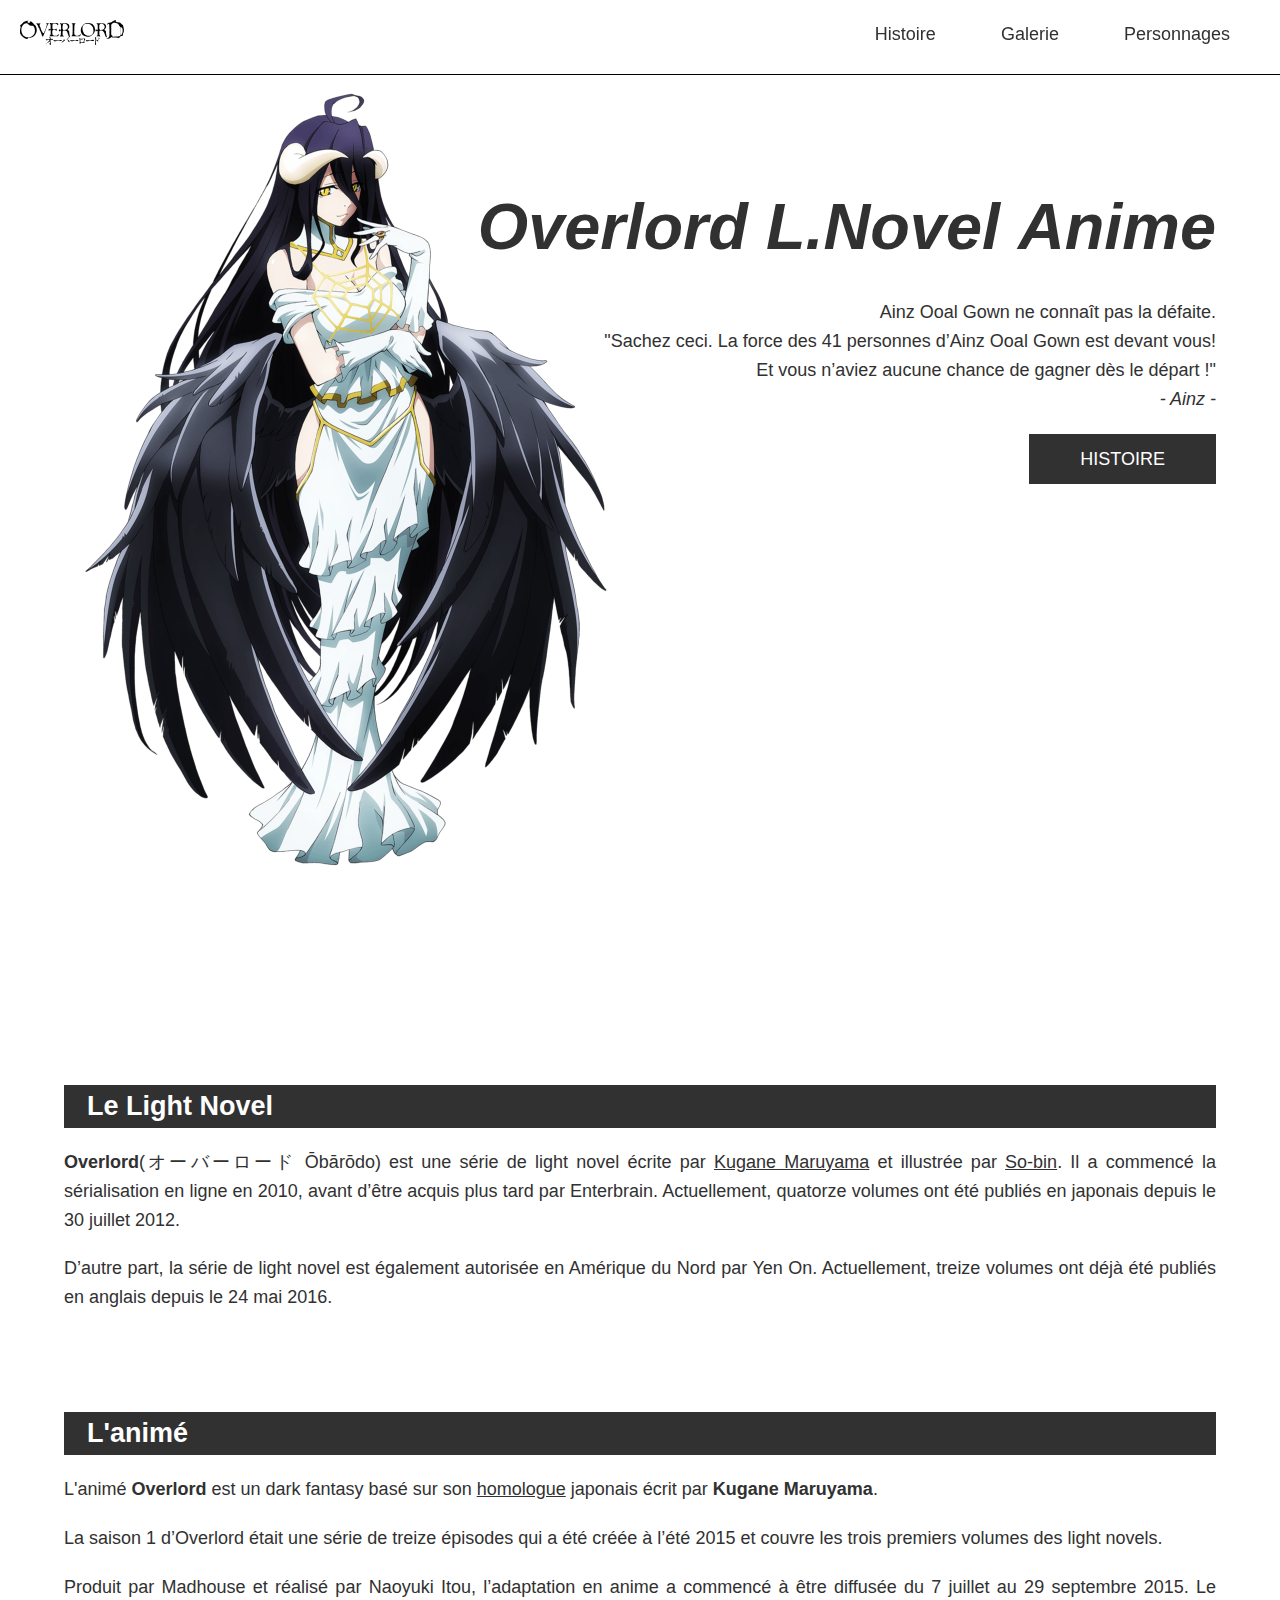
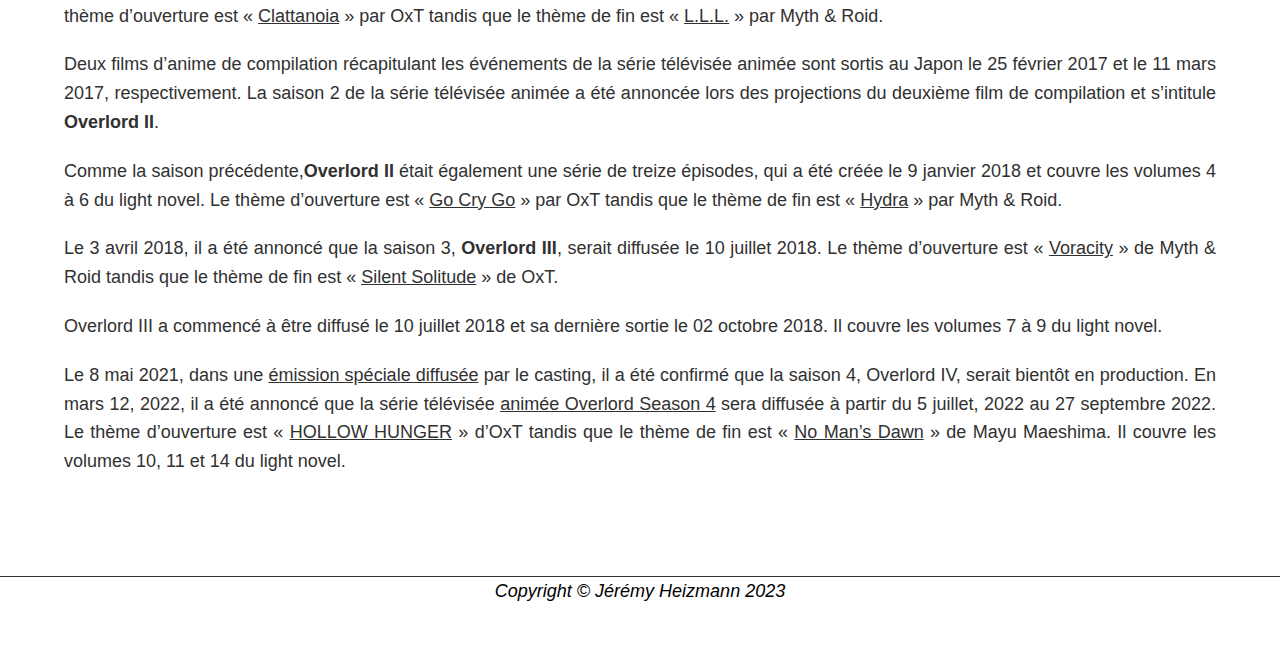
<file: index.html>
<!DOCTYPE html>
<html lang="fr">

<head>
    <meta charset="UTF-8">
    <meta http-equiv="X-UA-Compatible" content="IE=edge">
    <meta name="viewport" content="width=device-width, initial-scale=1.0">
    <link rel="stylesheet" href="./assets/styles/pages/styles.css">
    <title>Overlord</title>
</head>

<body>
    <header class="flex space-between">
        <a href="#"><img src="./assets/images/Overlord_(novel_series).svg" alt="logo overlord"></a>
        <input type="checkbox">
        <span></span>
        <nav>
            <a href="./assets/pages/histoire.html">Histoire</a>
            <a href="./assets/pages/galerie.html">Galerie</a>
            <a href="./assets/pages/personnages.html">Personnages</a>
        </nav>
        <nav>
            <a href="./assets/pages/histoire.html">Histoire</a>
            <a href="./assets/pages/galerie.html">Galerie</a>
            <a href="./assets/pages/personnages.html">Personnages</a>
        </nav>
    </header>
    <main>
        <section>
            <div>
                <img src="./assets/images/albedo.png" alt="image albedo">
            </div>
            <div>
                <h1>
                    <em>Overlord</em>
                    <em>L.Novel</em>
                    <em>Anime</em>
                </h1>
                <p>
                    Ainz Ooal Gown ne connaît pas la défaite.
                    <br>
                    "Sachez ceci. La force des 41 personnes d’Ainz Ooal Gown est
                    devant vous! <br>
                    Et vous n’aviez aucune chance de gagner dès le départ !" <br>
                    <em>- Ainz -</em>
                </p>
                <p>
                    <a href="./assets/pages/histoire.html">Histoire</a>
                </p>
            </div>
        </section>
        <section>
            <h2>Le Light Novel</h2>
            <p>
                <strong>Overlord</strong>(オーバーロード Ōbārōdo) est une série de light novel écrite par <a
                    href="https://overlordmaruyama.fandom.com/wiki/Kugane_Maruyama">Kugane Maruyama</a> et illustrée par
                <a href="https://overlordmaruyama.fandom.com/wiki/So-Bin">So-bin</a>. Il a commencé la sérialisation en
                ligne en 2010, avant d’être acquis plus tard par Enterbrain. Actuellement, quatorze volumes ont été
                publiés en japonais depuis le 30 juillet 2012.
            </p>
            <p>
                D’autre part, la série de light novel est également autorisée en Amérique du Nord par Yen On.
                Actuellement, treize volumes ont déjà été publiés en anglais depuis le 24 mai 2016.
            </p>
        </section>
        <section>
            <h2>L'animé</h2>
            <p>
                L'animé <strong>Overlord</strong> est un dark fantasy basé sur son <a
                    href="https://overlordmaruyama.fandom.com/wiki/Overlord_(Novel_Series)">homologue</a> japonais écrit
                par <strong> Kugane Maruyama</strong>.
            </p>
            <p>
                La saison 1 d’Overlord était une série de treize épisodes qui a été créée à l’été 2015 et couvre les
                trois premiers volumes des light novels.
            </p>
            <p>
                Produit par Madhouse et réalisé par Naoyuki Itou, l’adaptation en anime a commencé à être diffusée du 7
                juillet au 29 septembre 2015. Le thème d’ouverture est « <a
                    href="https://overlordmaruyama.fandom.com/wiki/Clattanoia">Clattanoia</a> » par OxT tandis que le
                thème de fin est « <a href="">L.L.L.</a> » par Myth & Roid.
            </p>
            <p>
                Deux films d’anime de compilation récapitulant les événements de la série télévisée animée sont sortis
                au Japon le 25 février 2017 et le 11 mars 2017, respectivement. La saison 2 de la série télévisée animée
                a été annoncée lors des projections du deuxième film de compilation et s’intitule <strong>Overlord
                    II</strong>.
            </p>
            <p>
                Comme la saison précédente,<strong>Overlord II</strong> était également une série de treize épisodes,
                qui a été créée le 9 janvier 2018 et couvre les volumes 4 à 6 du light novel. Le thème d’ouverture est «
                <a href="https://overlordmaruyama.fandom.com/wiki/Go_Cry_Go">Go Cry Go</a> » par OxT tandis que le thème
                de fin est « <a href="https://overlordmaruyama.fandom.com/wiki/Hydra_(Myth_%26_Roid)">Hydra</a> » par
                Myth & Roid.
            </p>
            <p>
                Le 3 avril 2018, il a été annoncé que la saison 3, <strong>Overlord III</strong>, serait diffusée le 10
                juillet 2018. Le thème d’ouverture est « <a
                    href="https://overlordmaruyama.fandom.com/wiki/Voracity">Voracity</a> » de Myth & Roid tandis que le
                thème de fin est « <a href="https://overlordmaruyama.fandom.com/wiki/Silent_Solitude">Silent
                    Solitude</a> » de OxT.
            </p>
            <p>
                Overlord III a commencé à être diffusé le 10 juillet 2018 et sa dernière sortie le 02 octobre 2018. Il
                couvre les volumes 7 à 9 du light novel.
            </p>
            <p>
                Le 8 mai 2021, dans une <a
                    href="https://twitter.com/over_lord_anime/status/1386621661428867072">émission spéciale diffusée</a>
                par le casting, il a été confirmé que la saison 4, Overlord IV, serait bientôt en production. En mars
                12, 2022, il a été annoncé que la série télévisée <a
                    href="https://www.animegeek.com/overlord-season-4-release-date-2022/">animée Overlord Season 4</a>
                sera diffusée à partir du 5 juillet, 2022 au 27 septembre 2022. Le thème d’ouverture est « <a
                    href="https://overlordmaruyama.fandom.com/wiki/HOLLOW_HUNGER">HOLLOW HUNGER</a> » d’OxT tandis que
                le thème de fin est « <a href="https://overlordmaruyama.fandom.com/wiki/No_Man%E2%80%99s_Dawn">No Man’s
                    Dawn</a> » de Mayu Maeshima. Il couvre les volumes 10, 11 et 14 du light novel.
            </p>
        </section>
    </main>
    <footer>
        <em>Copyright &copy; Jérémy Heizmann 2023</em>
    </footer>
</body>

</html>
</file>
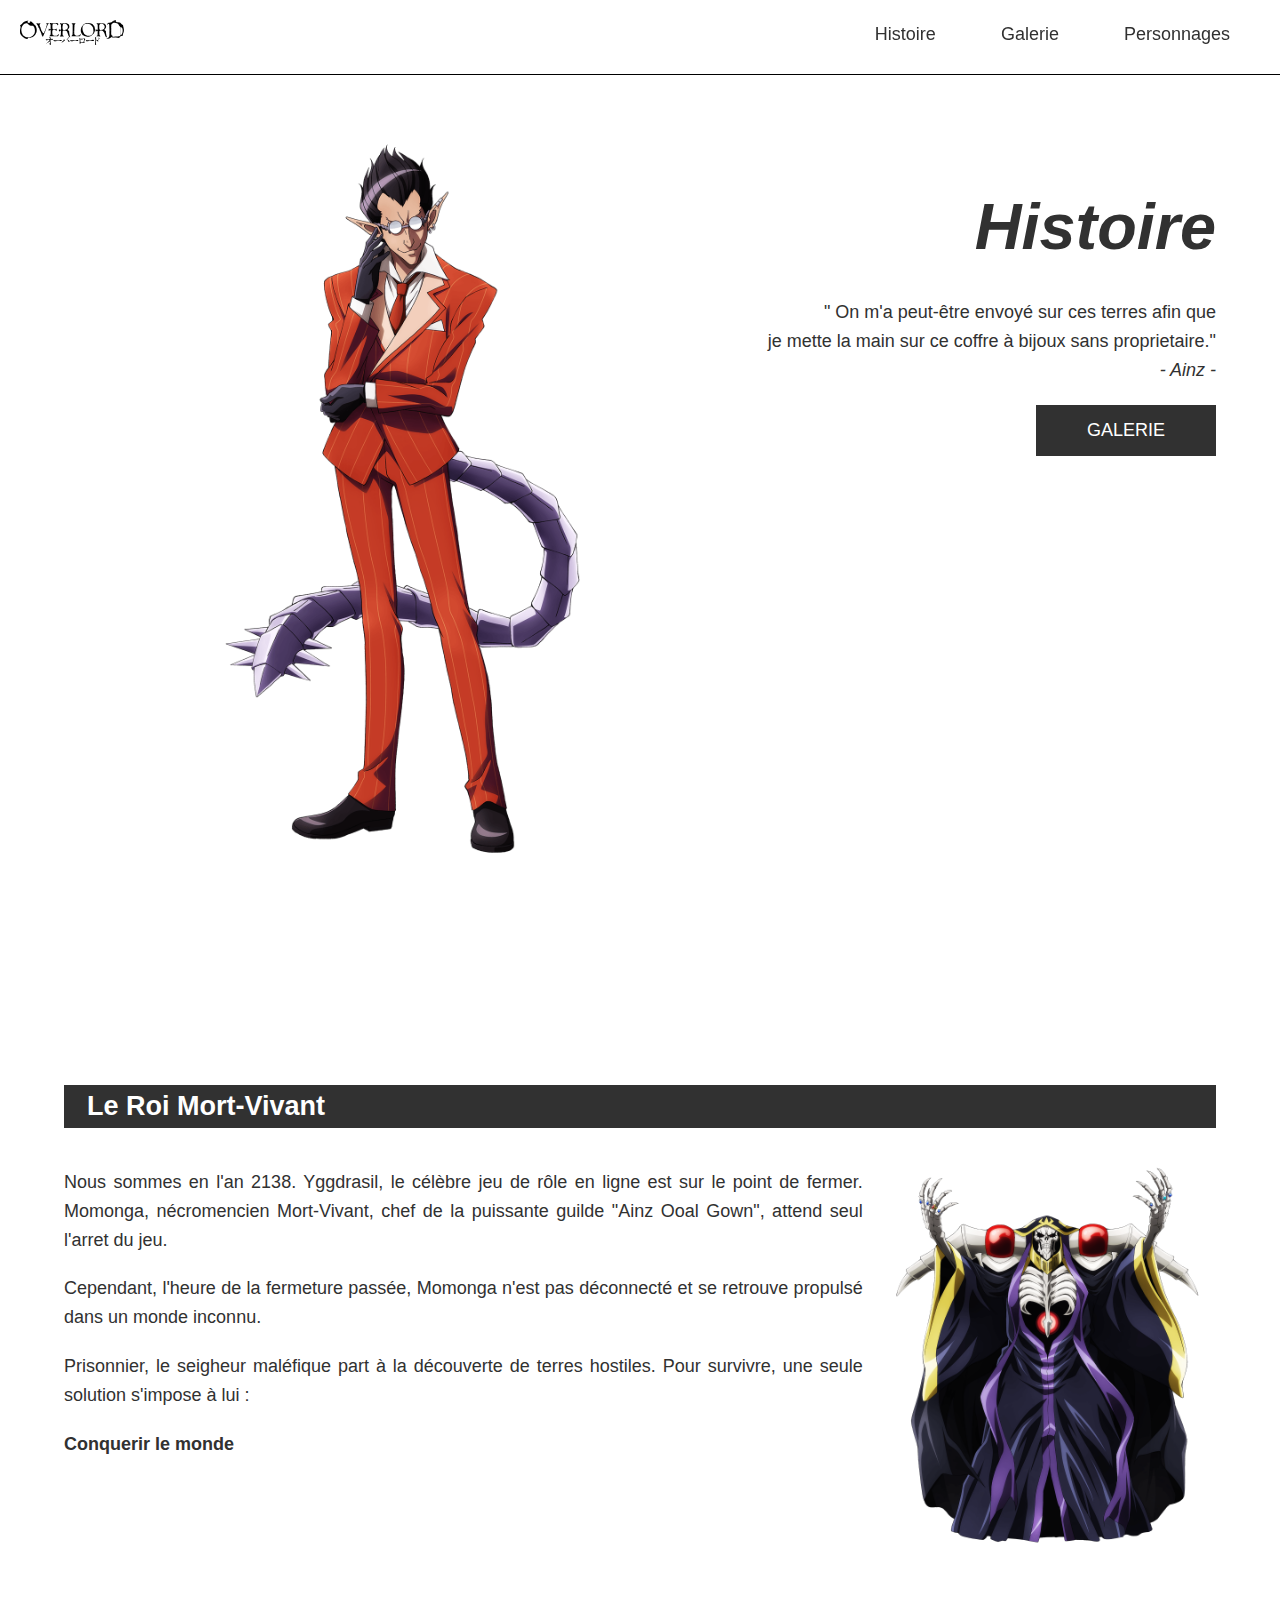
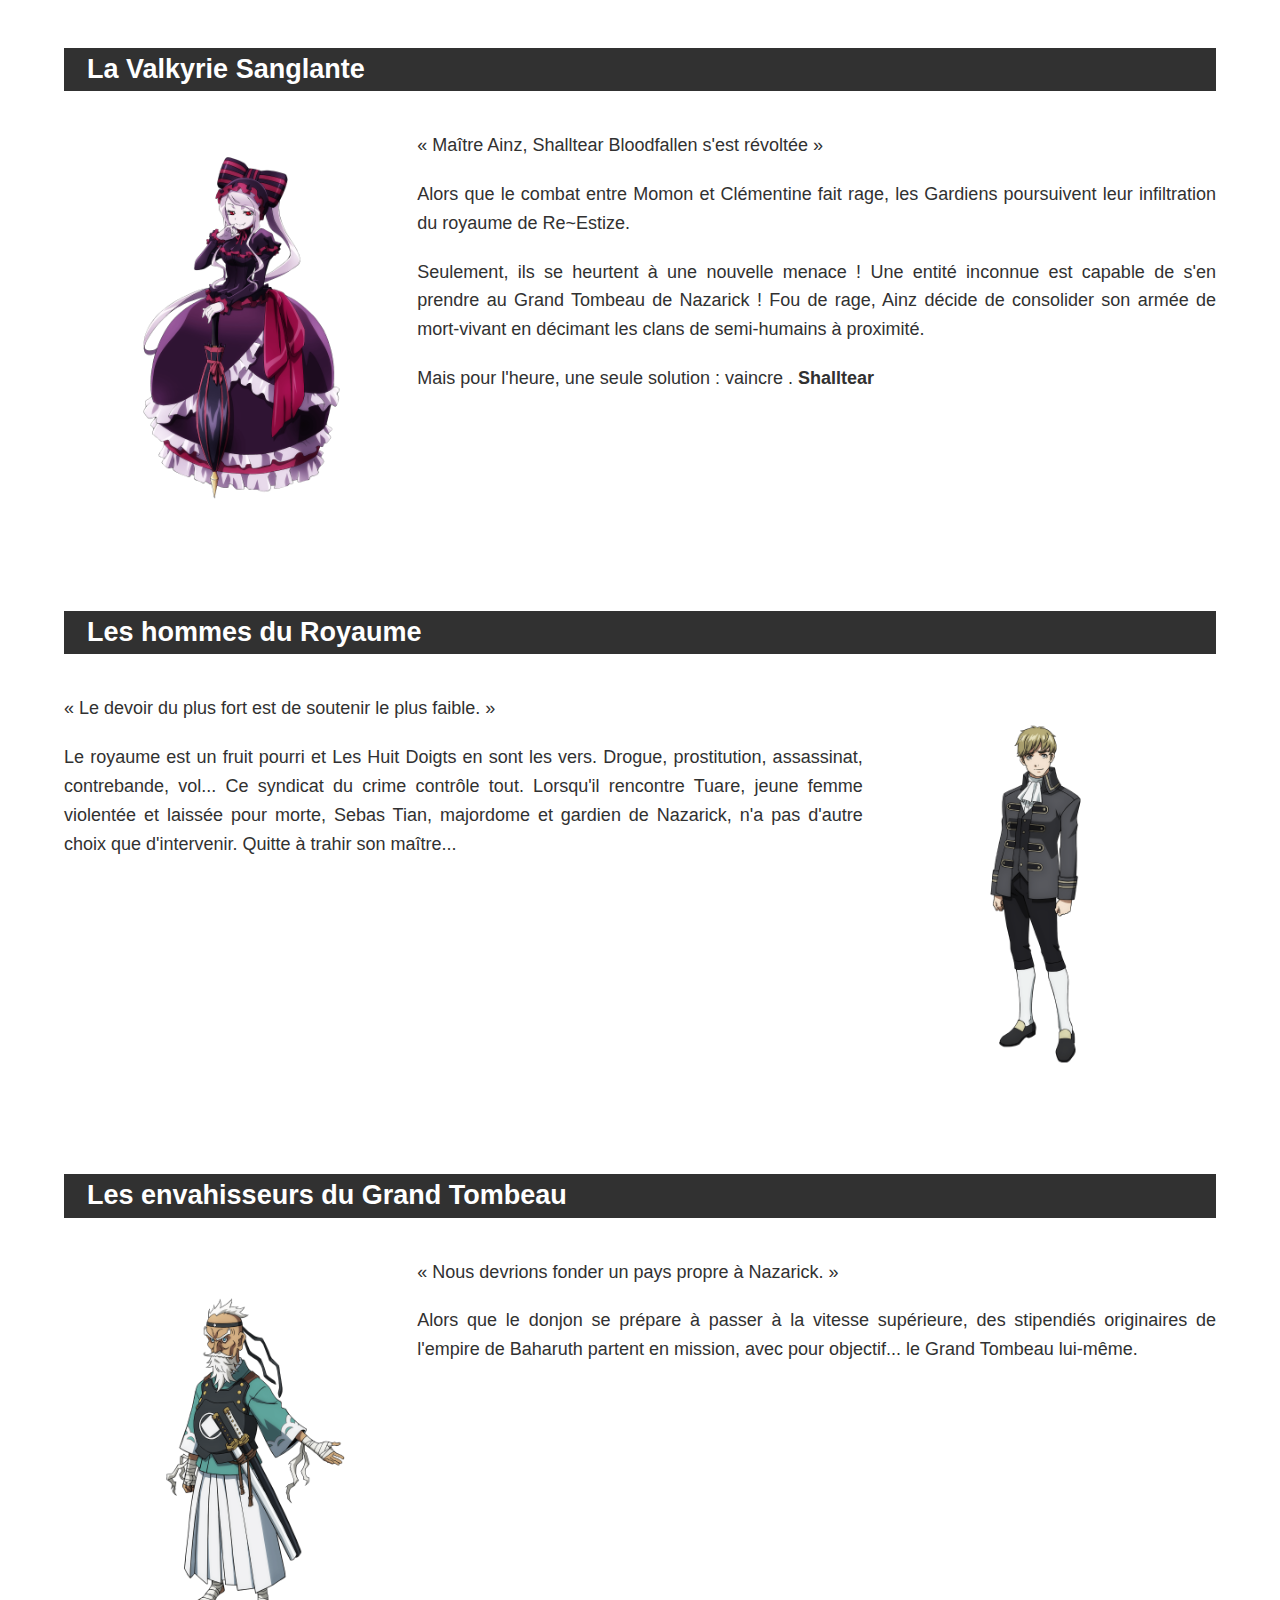
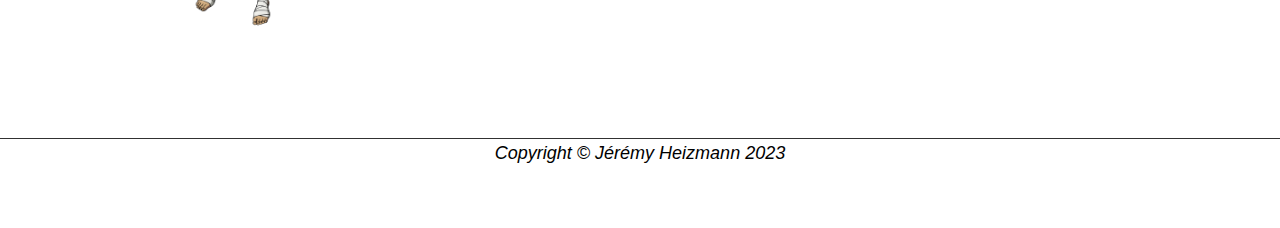
<file: assets/pages/histoire.html>
<!DOCTYPE html>
<html lang="fr">

<head>
    <meta charset="UTF-8">
    <meta http-equiv="X-UA-Compatible" content="IE=edge">
    <meta name="viewport" content="width=device-width, initial-scale=1.0">
    <link rel="stylesheet" href="../styles/pages/styles.css">

    <title>Histoire</title>
</head>

<body>
    <header class="flex space-between">
        <a href="../../index.html"><img src="../images/Overlord_(novel_series).svg" alt="logo overlord"></a>
        <input type="checkbox">
        <span></span>
        <nav>
            <a href="./histoire.html">Histoire</a>
            <a href="./galerie.html">Galerie</a>
            <a href="./personnages.html">Personnages</a>
        </nav>
        <nav>
            <a href="./histoire.html">Histoire</a>
            <a href="./galerie.html">Galerie</a>
            <a href="./personnages.html">Personnages</a>
        </nav>
    </header>
    <main>
        <section>
            <div>
                <img src="../images/Demiurge.png" alt="image albedo">
            </div>
            <div>
                <h1>
                    <em>Histoire</em>
                </h1>
                <p>
                    " On m'a peut-être envoyé sur ces terres afin que <br>
                    je mette la main sur ce coffre à bijoux sans proprietaire." <br>
                    <em>- Ainz -</em>
                </p>
                <p>
                    <a href="./galerie.html">Galerie</a>
                </p>
            </div>
        </section>
        <section>
            <h2>Le Roi Mort-Vivant</h2>
            <div class="flex just-ctt-center">
                <div>
                    <p>
                        Nous sommes en l'an 2138. Yggdrasil, le célèbre jeu de rôle en ligne est sur le point de fermer.
                        Momonga,
                        nécromencien Mort-Vivant, chef de la puissante guilde "Ainz Ooal Gown", attend seul l'arret du
                        jeu.
                    </p>
                    <p>
                        Cependant, l'heure de la fermeture passée, Momonga n'est pas déconnecté et se retrouve propulsé
                        dans un monde inconnu.
                    </p>
                    <p>
                        Prisonnier, le seigheur maléfique part à la découverte de terres hostiles. Pour survivre, une
                        seule solution s'impose à lui :
                    </p>
                    <p>
                        <strong>Conquerir le monde</strong>
                    </p>
                </div>
                <img src="../images/1a.png" alt="">
            </div>
        </section>
        <section>
            <h2>La Valkyrie Sanglante</h2>
            <div class="flex just-ctt-center">
                <img src="../images/shaltear.png" alt="">
                <div>
                    <p>
                        « Maître Ainz, Shalltear Bloodfallen s'est révoltée »
                    </p>
                    <p>
                        Alors que le combat entre Momon et Clémentine fait rage, les Gardiens poursuivent leur infiltration du royaume de Re~Estize.
                    </p>
                    <p>
                        Seulement, ils se heurtent à une nouvelle menace ! Une entité inconnue est capable de s'en prendre au Grand Tombeau de Nazarick ! Fou de rage, Ainz décide de consolider son armée de mort-vivant en décimant les clans de semi-humains à proximité.
                    </p>
                    <p>
                        Mais pour l'heure, une seule solution : vaincre .
                        <strong>Shalltear</strong>
                    </p>
                </div>
            </div>
        </section>
        <section>
            <h2>Les hommes du Royaume</h2>
            <div class="flex just-ctt-center">
                <div>
                    <p>
                        « Le devoir du plus fort est de soutenir le plus faible. » 
                    </p>
                    <p>
                        Le royaume est un fruit pourri et Les Huit Doigts en sont les vers. Drogue, prostitution, assassinat, contrebande, vol... Ce syndicat du crime contrôle tout. Lorsqu'il rencontre Tuare, jeune femme violentée et laissée pour morte, Sebas Tian, majordome et gardien de Nazarick, n'a pas d'autre choix que d'intervenir. Quitte à trahir son maître...
                    </p>
                </div>
                <img src="../images/9.png" alt="">
            </div>
        </section>
        <section>
            <h2>Les envahisseurs du Grand Tombeau</h2>
            <div class="flex just-ctt-center">
                <img src="../images/vieuxShnock.png" alt="">
                <div>
                    <p>
                        « Nous devrions fonder un pays propre à Nazarick. » 
                    </p>
                    <p>
                        Alors que le donjon se prépare à passer à la vitesse supérieure, des stipendiés originaires de l'empire de Baharuth partent en mission, avec pour objectif... le Grand Tombeau lui-même.
                    </p>
                </div>
            </div>
        </section>
    </main>
    <footer>
        <em>Copyright &copy; Jérémy Heizmann 2023</em>
    </footer>
</body>
</file>
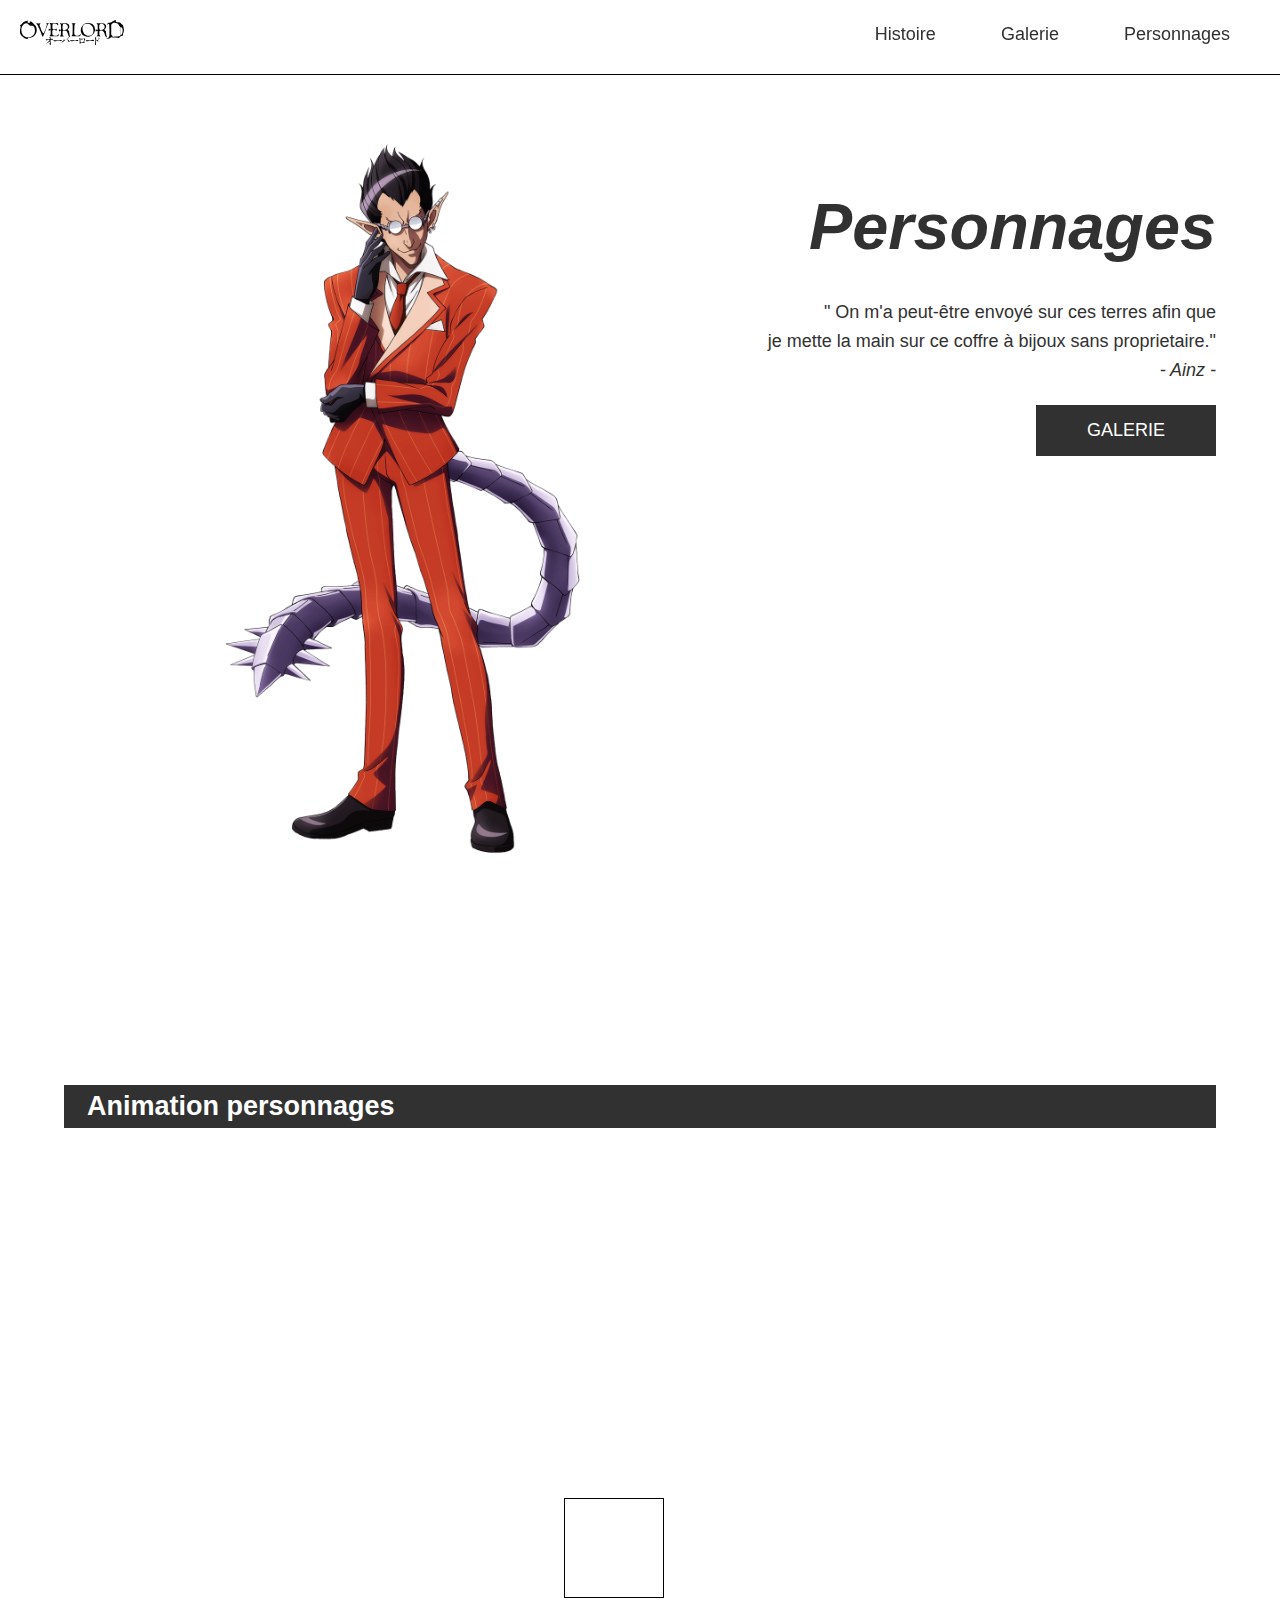
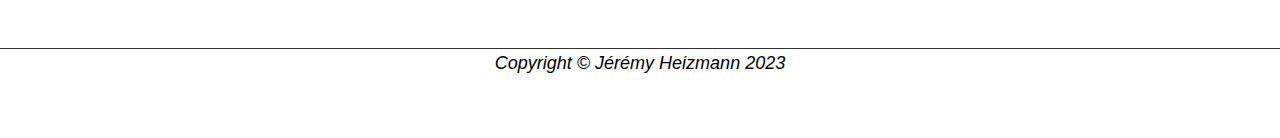
<file: assets/pages/personnages.html>
<!DOCTYPE html>
<html lang="fr">

<head>
    <meta charset="UTF-8">
    <meta http-equiv="X-UA-Compatible" content="IE=edge">
    <meta name="viewport" content="width=device-width, initial-scale=1.0">
    <link rel="stylesheet" href="../styles/pages/styles.css">
    <title>Personnages</title>
</head>

<body>
    <header class="flex space-between">
        <a href="../../index.html"><img src="../images/Overlord_(novel_series).svg" alt="logo overlord"></a>
        <input type="checkbox">
        <span></span>
        <nav>
            <a href="./histoire.html">Histoire</a>
            <a href="./galerie.html">Galerie</a>
            <a href="./personnages.html">Personnages</a>
        </nav>
        <nav>
            <a href="./histoire.html">Histoire</a>
            <a href="./galerie.html">Galerie</a>
            <a href="./personnages.html">Personnages</a>
        </nav>
    </header>
    <main>
        <section>
            <div>
                <img src="../images/Demiurge.png" alt="image albedo">
            </div>
            <div>
                <h1>
                    <em>Personnages</em>
                </h1>
                <p>
                    " On m'a peut-être envoyé sur ces terres afin que <br>
                    je mette la main sur ce coffre à bijoux sans proprietaire." <br>
                    <em>- Ainz -</em>
                </p>
                <p>
                    <a href="./galerie.html">Galerie</a>
                </p>
            </div>
        </section>
        <section>
            <h2>Animation personnages</h2>
            <article id="animations">
                <p>
                    Animations indisponibles sur petits écrans
                </p>
                <div id="element">

                </div>
            </article>
        </section>
    </main>
    <footer>
        <em>Copyright &copy; Jérémy Heizmann 2023</em>
    </footer>
</body>
</file>
<file: assets/styles/pages/styles.css>
@import "../themes/theme.css";

@import "../reset.css";

@import "../base/header.css";
@import "../base/main.css";
@import "../base/footer.css";

@import "../responsive/media.css"; 
@import "../responsive/flex.css";
</file>
